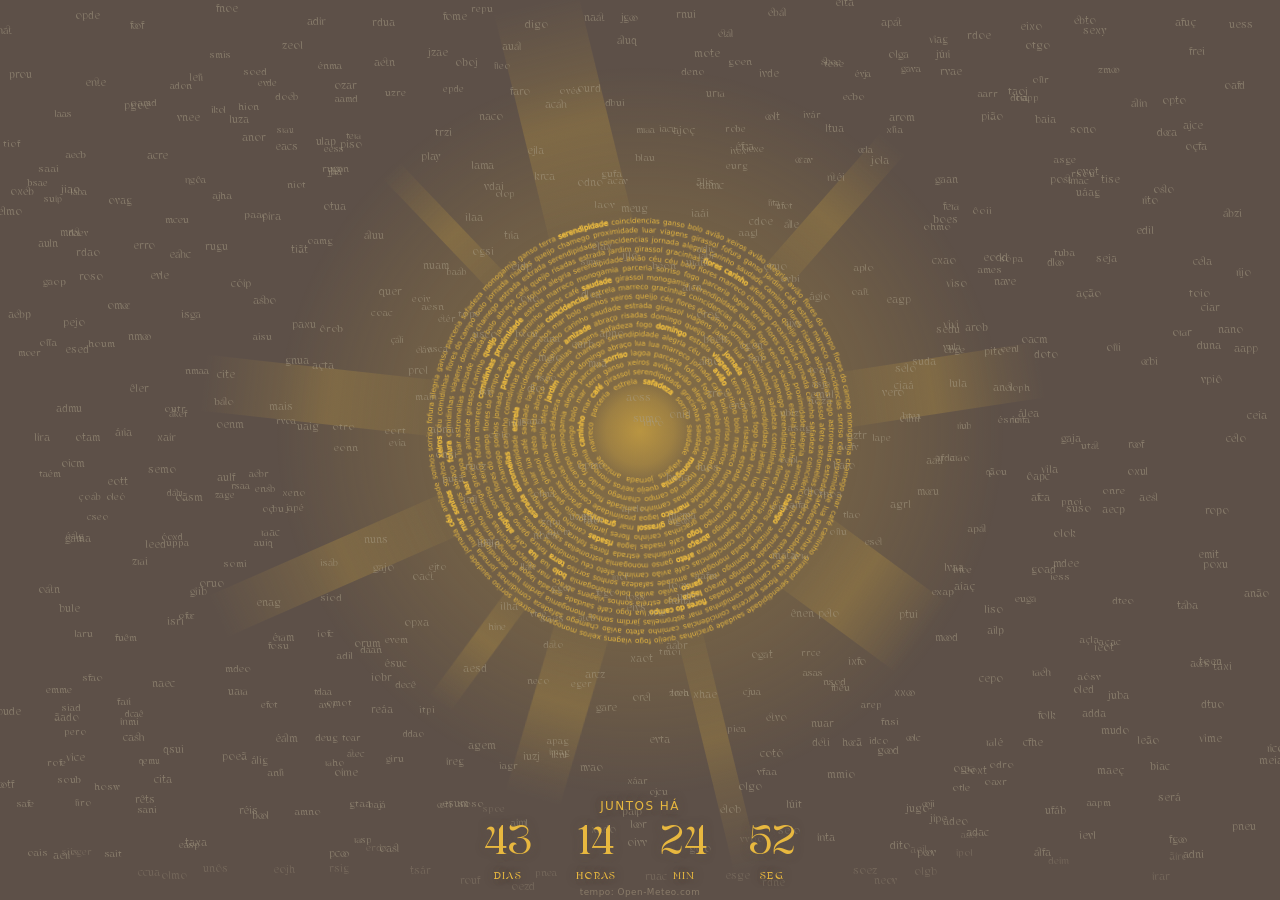
<file: site/index.html>
<!doctype html>
<html lang="pt-BR">
<head>
  <meta charset="utf-8">
  <meta name="viewport" content="width=device-width, initial-scale=1">
  <meta name="robots" content="noindex, nofollow, noarchive">
  <meta name="referrer" content="no-referrer">
  <title>Nobredo</title>
  <link rel="stylesheet" href="assets/theme.css">
  <link rel="stylesheet" href="assets/app.css">
</head>
<body>
  <div id="luz" aria-hidden="true" hidden><div class="halo"></div><div class="nucleo"></div><div class="raios"></div></div>
  <canvas id="disco" aria-hidden="true" hidden></canvas>
  <canvas id="stage"></canvas>
  <footer id="relogio">
    <p class="eyebrow" id="rotulo"></p>
    <div class="clock" id="clock" aria-live="off"></div>
  </footer>
  <canvas id="ceu" aria-hidden="true"></canvas>
  <a id="credito" href="https://open-meteo.com/" target="_blank" rel="noopener noreferrer">tempo: Open-Meteo.com</a>
  <noscript><p class="eyebrow">Este site precisa de JavaScript.</p></noscript>
  <script type="module" src="assets/app.js"></script>
</body>
</html>
</file>
<file: site/assets/theme.css>
/*
 * Identidade visual (brand book). Para trocar cores ou fontes, edite só este arquivo.
 */
@font-face {
  font-family: "Agilera";
  src: url("fonts/agilera.woff2") format("woff2");
  font-weight: 400;
  font-style: normal;
  font-display: swap;
}

:root {
  --color-bg: #5d5048;
  --color-text: #efdeb3;
  --color-timer: #e8b83f;
  --color-accent: #e8b83f;  /* palavras da forma (vagando e encaixadas) */
  --color-ruido: #a89c85;   /* palavras de fundo */

  --font-body: system-ui, -apple-system, "Segoe UI", Roboto, sans-serif;
  --font-display: "Agilera", Georgia, "Times New Roman", serif;

  --space: 1rem;
}
</file>
<file: site/assets/app.css>
* { box-sizing: border-box; }

html, body { height: 100%; height: 100dvh; }

body {
  margin: 0;
  background: var(--color-bg);
  color: var(--color-text);
  font-family: var(--font-body);
  overflow: hidden;
}

/* luz do sol (halo, núcleo e raios): por baixo do canvas das palavras; só gradientes CSS, a GPU compõe */
#luz { position: fixed; top: 0; left: 0; width: 100%; height: 100vh; height: 100dvh; overflow: hidden; pointer-events: none; }
#luz[hidden] { display: none; }
#luz .halo, #luz .nucleo { position: absolute; border-radius: 50%; opacity: 0; will-change: opacity; }
#luz .halo { background: radial-gradient(closest-side, rgba(232,184,63,.26) 17.6%, rgba(232,184,63,.12) 67%, rgba(232,184,63,0) 100%); }
#luz .nucleo { background: radial-gradient(closest-side, rgba(232,184,63,.55) 0%, rgba(232,184,63,.28) 65%, rgba(232,184,63,0) 100%); }
#luz .raios { position: absolute; width: 0; height: 0; --ra: 0; will-change: transform; }
#luz .raios i { position: absolute; background: linear-gradient(to right, rgba(232,184,63,0), rgba(232,184,63,calc(.2 * var(--ra))), rgba(232,184,63,0)); }
#disco { position: fixed; pointer-events: none; will-change: transform; } /* palavras assentadas do sol, giradas pela GPU */
#disco[hidden] { display: none; }
#stage { position: fixed; top: 0; left: 0; width: 100%; height: 100vh; height: 100dvh; display: block; }

#ceu { position: fixed; top: 0; left: 0; width: 100%; height: 100vh; height: 100dvh; display: block; z-index: 2; pointer-events: none; }

#relogio {
  position: fixed;
  left: 0; right: 0; bottom: 0;
  padding: 0 var(--space) calc(var(--space) + env(safe-area-inset-bottom));
  text-shadow: 0 0 .6rem var(--color-bg), 0 0 .6rem var(--color-bg);
  pointer-events: none;
}

.eyebrow {
  margin: 0;
  text-align: center;
  color: var(--color-timer);
  letter-spacing: .12em;
  text-transform: uppercase;
  font-size: .75rem;
}

.clock {
  display: flex;
  justify-content: center;
  gap: clamp(.5rem, 4vw, 1.5rem);
  margin: .4rem 0 0;
  font-family: var(--font-display);
  font-variant-numeric: tabular-nums;
}
.clock .unit { text-align: center; min-width: clamp(2.6rem, 14vw, 4rem); }
.clock .value { display: block; color: var(--color-timer);font-size: clamp(1.5rem, 8vw, 2.6rem); line-height: 1.1; }
.clock .label { color: var(--color-timer); font-size: .65rem; letter-spacing: .1em; text-transform: uppercase; }

#credito {
  position: fixed;
  left: 0; right: 0;
  bottom: calc(env(safe-area-inset-bottom) + 3px);
  text-align: center;
  font-size: .55rem;
  letter-spacing: .06em;
  color: var(--color-text);
  opacity: .3;
  text-decoration: none;
  z-index: 3;
}
</file>
